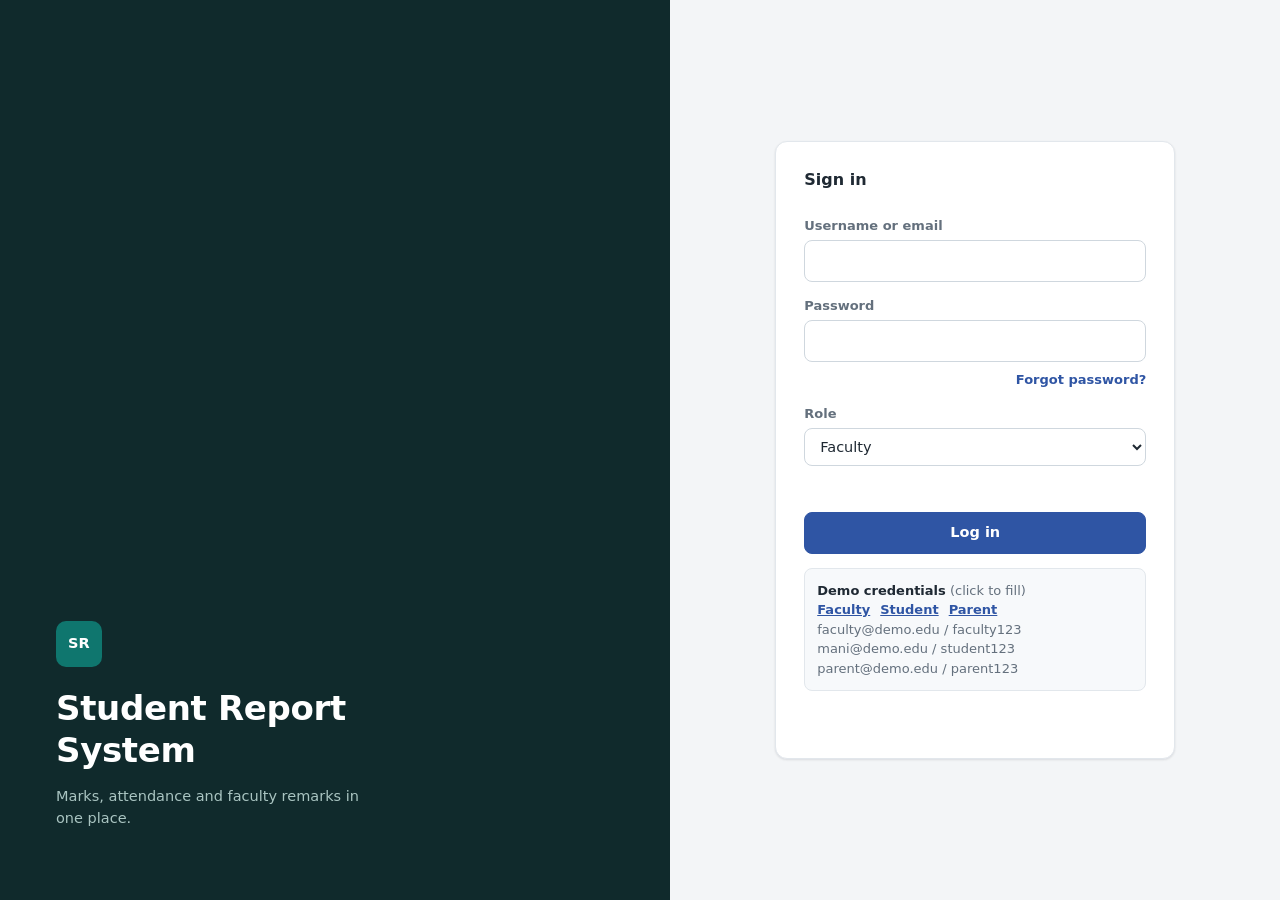
<file: index.html>
<!DOCTYPE html>
<html lang="en">
<head>
  <meta charset="utf-8">
  <meta name="viewport" content="width=device-width, initial-scale=1">
  <title>Login | Student Report System</title>
  <link rel="stylesheet" href="css/style.css">
</head>
<body data-page="login">
  <div id="root"></div>
  <script src="js/data.js"></script>
  <script src="js/script.js"></script>
</body>
</html>
</file>
<file: css/style.css>
/* Student Report System - shared styles (all 7 pages)
   Green sidebar and login panel; neutral content area with a blue accent.
   Change the colours once in :root to restyle every page. */
:root{
  --ac:#2f55a4;--ac2:#244386;--ac-s:#e8eefb;--green:#0f766e;--side:#102a2c;--side2:#1a3a3d;
  --lv-hi:#2e9e5b;--lv-mid:#e0a21b;--lv-lo:#d64545;--edit:#c2680a;--edit2:#a35607;--del:#c0362c;
  --bg:#f3f5f7;--card:#ffffff;--ink:#1f2933;--mu:#64707d;--ln:#e2e7ec;--hd:#f7f9fb;
  --ok:#17653a;--oks:#e3f4ea;--wn:#8a5a00;--wns:#fdf1d4;--bd:#b42318;--bds:#fdeaea;
  --sh:0 1px 2px rgba(16,24,40,.05),0 1px 3px rgba(16,24,40,.06)}
*{box-sizing:border-box}
body{margin:0;font-family:'Segoe UI',Inter,system-ui,-apple-system,Roboto,sans-serif;background:var(--bg);color:var(--ink);font-size:14.5px;line-height:1.5}
h1,h2,h3{margin:0;line-height:1.25;color:var(--ink)}
h1{font-size:22px;font-weight:650;letter-spacing:-.01em}h2{font-size:16px;font-weight:650;margin-bottom:12px}
h3{font-size:12px;color:var(--mu);font-weight:600;letter-spacing:.05em;text-transform:uppercase;margin-bottom:8px}
button,input,select,textarea{font:inherit;color:inherit}a{color:var(--ac)}
/* buttons and fields */
.btn{display:inline-block;background:var(--ac);color:#fff;border:1px solid var(--ac);border-radius:8px;padding:9px 16px;cursor:pointer;font-weight:600;text-decoration:none;transition:background .15s}
.btn:hover{background:var(--ac2);border-color:var(--ac2)}
.btn.o{background:#fff;color:var(--ac);border-color:#c9d3e6}.btn.o:hover{background:var(--ac-s);border-color:var(--ac)}
.btn.s{padding:5px 11px;font-size:13px}
:focus-visible{outline:2px solid var(--ac);outline-offset:2px}
input,select,textarea{background:#fff;border:1px solid #cfd7de;border-radius:8px;padding:9px 11px;width:100%}
input:focus,select:focus,textarea:focus{border-color:var(--ac);outline:3px solid var(--ac-s)}
label{font-size:13px;color:var(--mu);display:block;margin-bottom:5px;font-weight:600}
/* login page */
.login{min-height:100vh;display:grid;grid-template-columns:1.1fr 1fr}
.lside{background:var(--side);color:#d7e6e4;padding:56px;display:flex;flex-direction:column;justify-content:flex-end}
.lside h1{font-size:34px;max-width:13ch;color:#fff;font-weight:650}.lside p{max-width:36ch;color:#a9c4c1}
.logo{width:46px;height:46px;border-radius:10px;background:var(--green);color:#fff;font-weight:700;display:grid;place-items:center;margin-bottom:20px;letter-spacing:.02em}
.lform{padding:40px;display:flex;align-items:center;justify-content:center}
.lform form{width:100%;max-width:400px;display:grid;gap:14px;background:var(--card);border:1px solid var(--ln);border-radius:12px;padding:28px;box-shadow:var(--sh)}
.demo{background:var(--hd);border:1px solid var(--ln);border-radius:8px;padding:12px;font-size:13px;color:var(--mu)}
.demo b{color:var(--ink)}.demo button{background:none;border:0;color:var(--ac);font-weight:600;cursor:pointer;padding:0;margin-right:10px;text-decoration:underline}
.err{color:var(--bd);font-size:13px;min-height:18px;font-weight:600}.note{font-size:12.5px;color:var(--mu)}
.fp{font-size:13px;justify-self:end;margin-top:-6px;font-weight:600;text-decoration:none}.fp:hover{text-decoration:underline}
.lform form[hidden]{display:none}
/* sidebar */
nav{position:fixed;inset:0 auto 0 0;width:236px;background:var(--side);padding:20px 14px;display:flex;flex-direction:column;gap:3px;overflow-y:auto}
nav .brand{font-weight:700;font-size:16px;color:#fff;padding:0 10px 18px;letter-spacing:.01em}
nav a.l{padding:10px 12px;border-radius:8px;color:#b8cecb;text-decoration:none;font-weight:500}
nav a.l:hover{background:var(--side2);color:#fff}
nav a.l.on{background:var(--green);color:#fff;font-weight:600}
nav .sp{flex:1}
.prof{display:flex;gap:10px;align-items:center;padding:14px 6px;border-top:1px solid var(--side2);margin-top:10px;color:#fff;font-size:13px}
.prof .note{color:#8fb0ad}
.av{width:36px;height:36px;border-radius:50%;background:var(--side2);color:#fff;font-weight:600;display:grid;place-items:center;flex:none;border:1px solid #2f5a5d}
nav .btn.o{background:transparent;color:#d7e6e4;border-color:#35595c;text-align:center}nav .btn.o:hover{background:var(--side2);color:#fff}
/* layout */
main{margin-left:236px;padding:24px 32px 44px;max-width:1220px}
.top{display:flex;flex-wrap:wrap;gap:12px;align-items:center;justify-content:space-between;margin-bottom:22px}
.ctl{display:flex;gap:10px;align-items:center;flex-wrap:wrap}.ctl select,.ctl input{width:auto}
.grid{display:grid;gap:16px}.g4{grid-template-columns:repeat(auto-fit,minmax(190px,1fr))}.g2{grid-template-columns:repeat(auto-fit,minmax(320px,1fr))}
.card{background:var(--card);border:1px solid var(--ln);border-radius:12px;padding:20px;min-width:0;box-shadow:var(--sh)}.mt{margin-top:16px}
/* summary cards */
.kpi{border-left:4px solid var(--ac)}
.g4>.kpi:nth-child(2){border-left-color:#d9822b}
.g4>.kpi:nth-child(3){border-left-color:#3b82a0}
.g4>.kpi:nth-child(4){border-left-color:#6b5ca5}
.kpi b{display:block;font-size:28px;font-weight:650;margin:2px 0;letter-spacing:-.02em}
.kpi span{font-size:13px;color:var(--mu)}
/* tables */
.tw{overflow-x:auto;padding:0}.card.tw{padding:0}table{width:100%;border-collapse:collapse;font-size:14px}
th{text-align:left;color:var(--mu);font-size:12px;font-weight:600;background:var(--hd);text-transform:uppercase;letter-spacing:.05em}
th,td{padding:12px 16px;border-bottom:1px solid var(--ln);white-space:nowrap}
tbody tr:last-child td{border-bottom:0}tbody tr:hover{background:#f6f8fb}
td input{width:76px;padding:5px 8px}
.rep .tw table{border:1px solid var(--ln);border-radius:8px}
/* badges and bars */
.bg{display:inline-block;padding:2px 10px;border-radius:99px;font-size:12px;font-weight:600}
.ok{background:var(--oks);color:var(--ok)}.wn{background:var(--wns);color:var(--wn)}.bd{background:var(--bds);color:var(--bd)}
.bar{height:9px;background:#e8edf1;border-radius:5px;overflow:hidden;min-width:80px}.bar i{display:block;height:100%;background:var(--lv-lo);border-radius:5px}
/* bar colour by level: 80% and above green, 60-79% amber, below 60% red */
.bar[aria-label^="8"] i,.bar[aria-label^="9"] i,.bar[aria-label="100%"] i{background:var(--lv-hi)}
.bar[aria-label^="6"] i,.bar[aria-label^="7"] i{background:var(--lv-mid)}
/* action buttons: Edit = orange, Remove/Delete = red, View = outlined blue */
.btn[data-edit],.btn.e{background:var(--edit);border-color:var(--edit);color:#fff}
.btn[data-edit]:hover,.btn.e:hover{background:var(--edit2);border-color:var(--edit2)}
.btn[data-remove],.btn[data-delete],.btn.d{background:#fff;color:var(--del);border-color:#efb7b2}
.btn[data-remove]:hover,.btn[data-delete]:hover,.btn.d:hover{background:var(--del);border-color:var(--del);color:#fff}
.btn[data-save]{background:var(--lv-hi);border-color:var(--lv-hi)}.btn[data-save]:hover{background:#25834b;border-color:#25834b}
.row{display:flex;gap:10px;align-items:center}.row .bar{flex:1}.sb{display:flex;justify-content:space-between;flex-wrap:wrap;gap:12px;align-items:center}
.rm{border-left:3px solid var(--ac);background:var(--hd);border-radius:0 8px 8px 0;padding:9px 14px;margin:10px 0}.rm small{color:var(--mu)}
.qa{display:flex;gap:8px;flex-wrap:wrap}
/* chart colours (override colours set inside the SVG) */
svg text{fill:var(--mu);font-size:11px;font-family:inherit}
svg line{stroke:#e2e7ec}svg polyline{stroke:var(--ac)}svg circle{fill:#fff;stroke:var(--ac);stroke-width:2.5}
/* report */
.rep{max-width:880px}
.rep .hd{display:flex;justify-content:space-between;flex-wrap:wrap;gap:12px;border-bottom:1px solid var(--ln);padding-bottom:14px;margin-bottom:6px}
.rep .hd h2{margin:0;font-size:20px}.rep section{margin-top:26px}
.dl{display:grid;grid-template-columns:repeat(auto-fit,minmax(150px,1fr));gap:12px}
.dl>div{background:var(--hd);border:1px solid var(--ln);border-radius:8px;padding:9px 13px;font-weight:600}
.dl span{display:block;font-size:12px;color:var(--mu);font-weight:500}
dialog{border:1px solid var(--ln)!important;border-radius:12px;background:var(--card);color:var(--ink);padding:22px}
dialog::backdrop{background:rgba(16,42,44,.45)}
/* tablet and mobile */
@media(max-width:820px){
 .login{grid-template-columns:1fr}.lside{padding:28px;min-height:170px}.lform{padding:20px 14px}
 nav{position:sticky;top:0;inset:auto;width:100%;flex-direction:row;align-items:center;overflow-x:auto;padding:8px 10px;z-index:5;gap:4px}
 nav .brand,nav .sp{display:none}nav a.l{white-space:nowrap}
 .prof{border:0;margin:0;padding:0 6px;white-space:nowrap}
 main{margin-left:0;padding:16px 14px 32px}}
/* printing */
@media print{nav,.ctl,.noprint{display:none!important}main{margin:0;padding:0}body{background:#fff}.card{box-shadow:none;border:0}}
</file>
